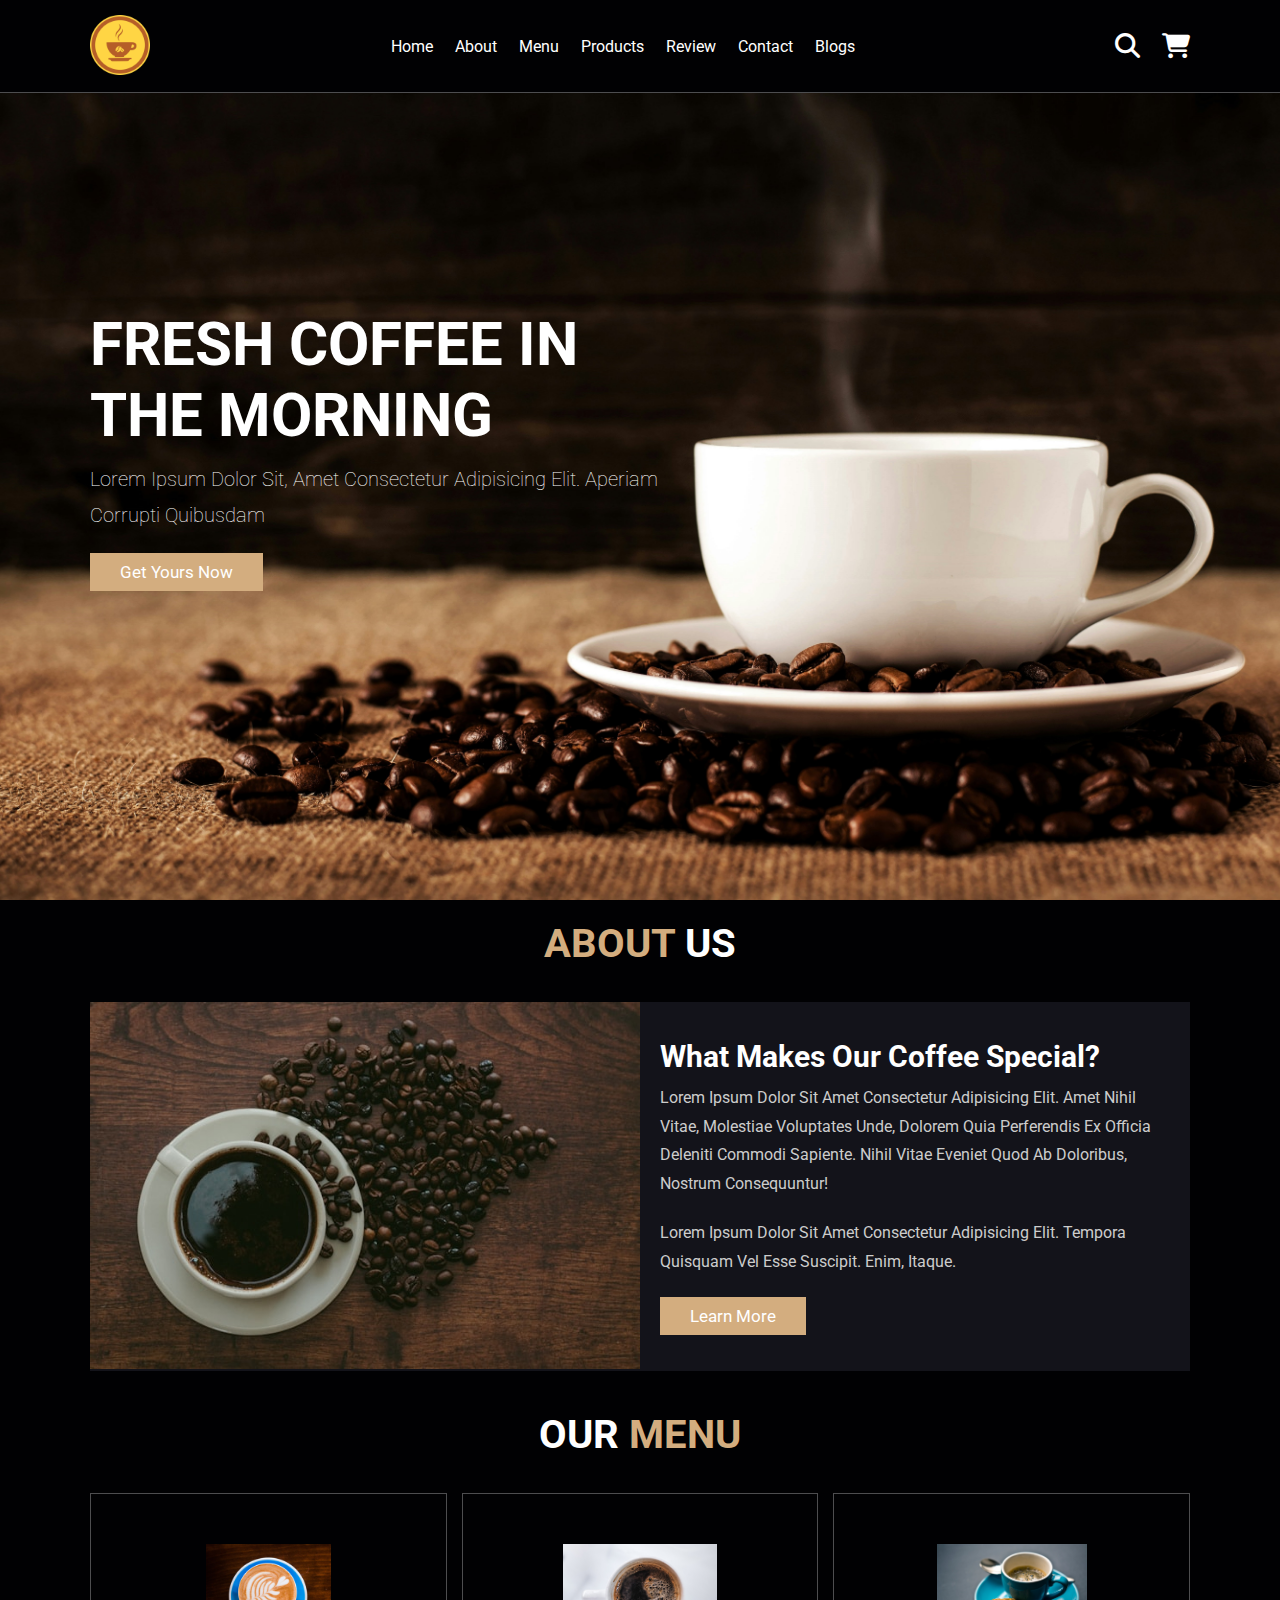
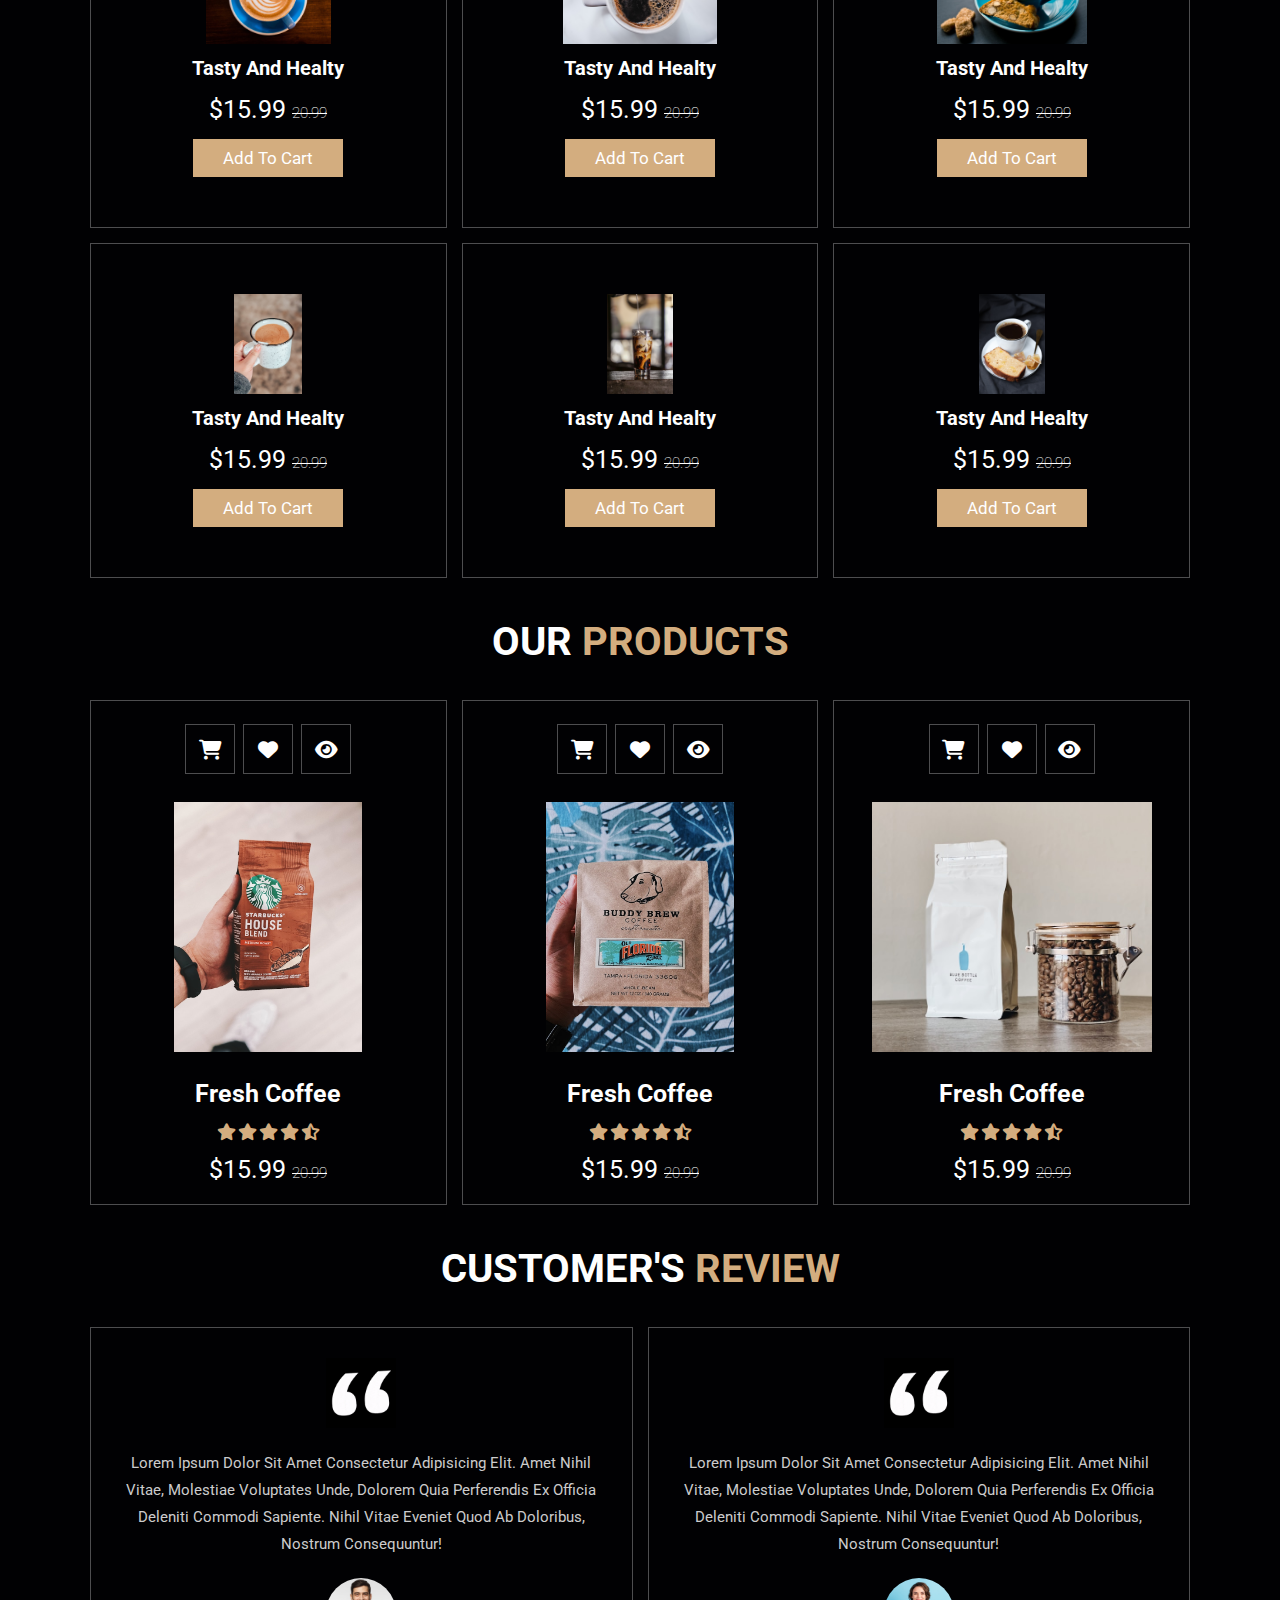
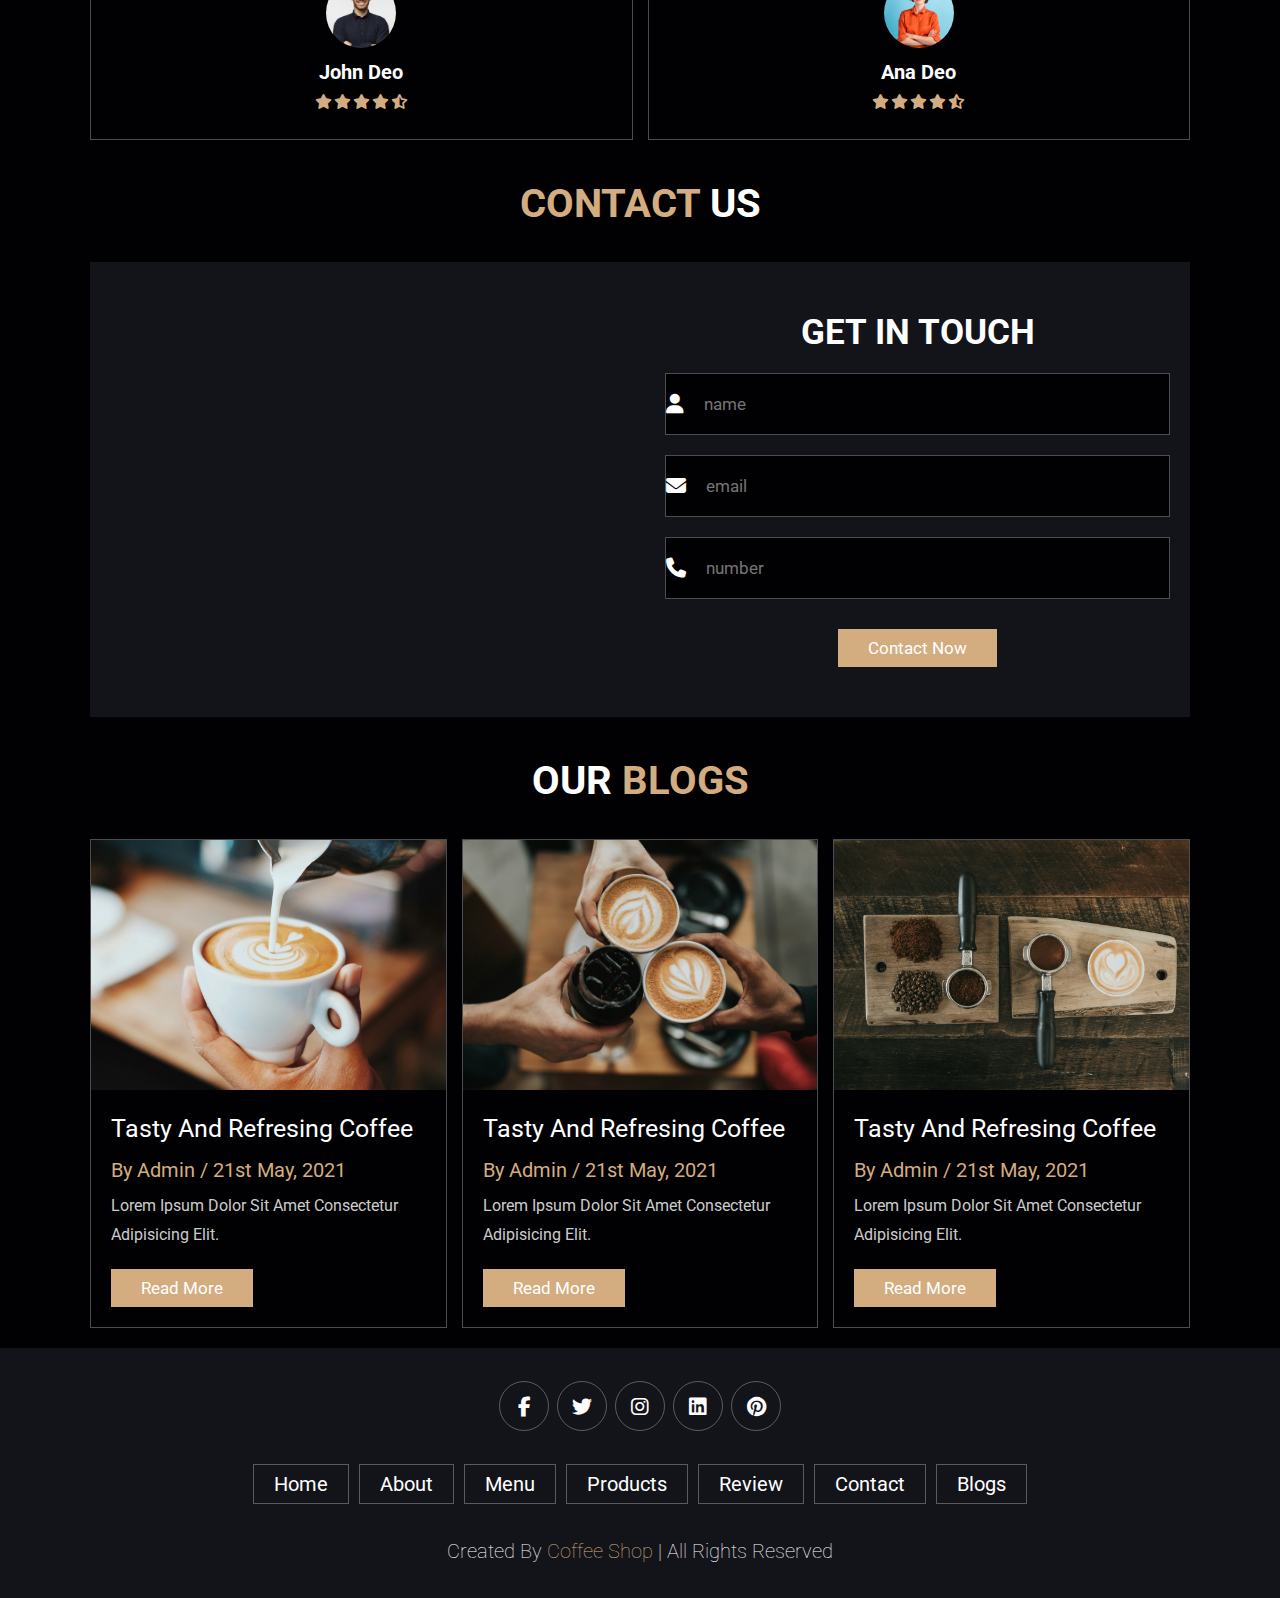
<file: index.html>
<!DOCTYPE html>
<html lang="en">
<head>
    <meta charset="UTF-8">
    <meta name="viewport" content="width=device-width, initial-scale=1.0">
    <title>Coffee shop</title>

    <link rel="stylesheet" href="https://cdnjs.cloudflare.com/ajax/libs/font-awesome/6.5.1/css/all.min.css">

    <link rel="stylesheet" href="style.css">

</head>
<body>

<!--header section starts-->

    <header class="header">

        <a href="#" class="logo">
            <img src="images/logo.png" alt="logo">
        </a>

        <nav class="navbar">
            <a href="#home">home</a>
            <a href="#about">about</a>
            <a href="#menu">menu</a>
            <a href="#products">products</a>
            <a href="#review">review</a>
            <a href="#contact">contact</a>
            <a href="#blogs">blogs</a>
        </nav>

        <div class="icons">
            <div class="fas fa-search" id="search-btn"></div>
            <div class="fas fa-shopping-cart" id="cart-btn"></div>
            <div class="fas fa-bars" id="menu-btn"></div>
        </div>

        <div class="search-form">
            <input type="search" id="search-box" placeholder="search here...">
            <label for="search-box" class="fas fa-search"></label>
        </div>

        <div class="cart-item-container">
            <div class="cart-item">
                <span class="fas fa-times"></span>
                <img src="images/cafe_01.jpg" alt="">
                <div class="content">
                    <h3>cart item 01</h3>
                    <div class="price">$15.99/-</div>
                </div>
            </div>
            <div class="cart-item">
                <span class="fas fa-times"></span>
                <img src="images/cafe_02.jpg" alt="">
                <div class="content">
                    <h3>cart item 02</h3>
                    <div class="price">$15.99/-</div>
                </div>
            </div>
            <div class="cart-item">
                <span class="fas fa-times"></span>
                <img src="images/cafe_03.jpg" alt="">
                <div class="content">
                    <h3>cart item 03</h3>
                    <div class="price">$15.99/-</div>
                </div>
            </div>
            <div class="cart-item">
                <span class="fas fa-times"></span>
                <img src="images/cafe_04.jpg" alt="">
                <div class="content">
                    <h3>cart item 04</h3>
                    <div class="price">$15.99/-</div>
                </div>
            </div>
            <a href="#" class="btn">checkout now</a>
        </div>

    </header>

<!--header section ends-->

<!--home section starts-->

<section class="home" id="home">
    <div class="content">
        <h3>fresh coffee in the morning</h3>
        <p>Lorem ipsum dolor sit, amet consectetur adipisicing elit. 
            Aperiam corrupti quibusdam</p>
            <a href="#" class="btn">get yours now</a>
    </div>
</section>

<!--home section ends-->

<!--about section starts-->
<section class="about" id="about">
    <h1 class="heading"><span>about</span> us </h1>

    <div class="row">

        <div class="image">
            <img src="images/about.jpg" alt="">
        </div>

        <div class="content">
            <h3>what makes our coffee special?</h3>
            <p>Lorem ipsum dolor sit amet consectetur adipisicing elit. 
                Amet nihil vitae, molestiae voluptates unde, dolorem quia 
                perferendis ex officia deleniti commodi sapiente. 
                Nihil vitae eveniet quod ab doloribus, nostrum consequuntur!</p>
            <p>Lorem ipsum dolor sit amet consectetur adipisicing elit.  
                Tempora quisquam vel esse suscipit. Enim, itaque.</p>
            <a href="#" class="btn">learn more</a>
            </div>

    </div>

</section>
<!--about section ends-->

<!--menu section starts-->

<section class="menu" id="menu">

    <h1 class="heading">our <span>menu</span></h1>

    <div class="box-container">

        <div class="box">
            <img src="images/menu-1.jpg" alt="">
            <h3>tasty and healty</h3>
            <div class="price">$15.99 <span>20.99</span></div>
            <a href="#" class="btn">add to cart</a>
        </div>

        <div class="box">
            <img src="images/menu-2.jpg" alt="">
            <h3>tasty and healty</h3>
            <div class="price">$15.99 <span>20.99</span></div>
            <a href="#" class="btn">add to cart</a>
        </div>

        <div class="box">
            <img src="images/menu-3.jpg" alt="">
            <h3>tasty and healty</h3>
            <div class="price">$15.99 <span>20.99</span></div>
            <a href="#" class="btn">add to cart</a>
        </div>

        <div class="box">
            <img src="images/menu-4.jpg" alt="">
            <h3>tasty and healty</h3>
            <div class="price">$15.99 <span>20.99</span></div>
            <a href="#" class="btn">add to cart</a>
        </div>

        <div class="box">
            <img src="images/menu-5.jpg" alt="">
            <h3>tasty and healty</h3>
            <div class="price">$15.99 <span>20.99</span></div>
            <a href="#" class="btn">add to cart</a>
        </div>

        <div class="box">
            <img src="images/menu-6.jpg" alt="">
            <h3>tasty and healty</h3>
            <div class="price">$15.99 <span>20.99</span></div>
            <a href="#" class="btn">add to cart</a>
        </div>

    </div>

</section>

<!--menu section ends-->



<section class="products" id="products">

    <h1 class="heading"> our <span>products</span> </h1>
    <div class="box-container">
        <div class="box">
            <div class="icons">
                <a href="#" class="fas fa-shopping-cart"></a>
                <a href="#" class="fas fa-heart"></a>
                <a href="#" class="fas fa-eye"></a>
            </div>
            <div class="image">
                <img src="images/product-1.jpg" alt="">
            </div>
            <div class="content">
                <h3>fresh coffee</h3>
                <div class="stars">
                    <i class="fas fa-star"></i>
                    <i class="fas fa-star"></i>
                    <i class="fas fa-star"></i>
                    <i class="fas fa-star"></i>
                    <i class="fas fa-star-half-alt"></i>
                </div>
                <div class="price">$15.99 <span>20.99</span></div>
            </div>
        </div>

        <div class="box">
            <div class="icons">
                <a href="#" class="fas fa-shopping-cart"></a>
                <a href="#" class="fas fa-heart"></a>
                <a href="#" class="fas fa-eye"></a>
            </div>
            <div class="image">
                <img src="images/product-2.jpg" alt="">
            </div>
            <div class="content">
                <h3>fresh coffee</h3>
                <div class="stars">
                    <i class="fas fa-star"></i>
                    <i class="fas fa-star"></i>
                    <i class="fas fa-star"></i>
                    <i class="fas fa-star"></i>
                    <i class="fas fa-star-half-alt"></i>
                </div>
                <div class="price">$15.99 <span>20.99</span></div>
            </div>
        </div>

        <div class="box">
            <div class="icons">
                <a href="#" class="fas fa-shopping-cart"></a>
                <a href="#" class="fas fa-heart"></a>
                <a href="#" class="fas fa-eye"></a>
            </div>
            <div class="image">
                <img src="images/product-3.jpg" alt="">
            </div>
            <div class="content">
                <h3>fresh coffee</h3>
                <div class="stars">
                    <i class="fas fa-star"></i>
                    <i class="fas fa-star"></i>
                    <i class="fas fa-star"></i>
                    <i class="fas fa-star"></i>
                    <i class="fas fa-star-half-alt"></i>
                </div>
                <div class="price">$15.99 <span>20.99</span></div>
            </div>
        </div>

    </div>

</section>

<!--review section starts -->

<section class="review" id="review">

    <h1 class="heading"> customer's <span>review</span></h1>

    <div class="box-container">

        <div class="box">
            <img src="images/img_quota.gif" alt="" class="quote">
            <p>Lorem ipsum dolor sit amet consectetur adipisicing elit. 
                Amet nihil vitae, molestiae voluptates unde, dolorem quia 
                perferendis ex officia deleniti commodi sapiente. 
                Nihil vitae eveniet quod ab doloribus, nostrum consequuntur!</p>
            <img src="images/img_photo1.jpg" class="user" alt="">
            <h3>john deo</h3>
            <div class="stars">
                <i class="fas fa-star"></i>
                <i class="fas fa-star"></i>
                <i class="fas fa-star"></i>
                <i class="fas fa-star"></i>
                <i class="fas fa-star-half-alt"></i>
            </div>
        </div>

        <div class="box">
            <img src="images/img_quota.gif" alt="" class="quote">
            <p>Lorem ipsum dolor sit amet consectetur adipisicing elit. 
                Amet nihil vitae, molestiae voluptates unde, dolorem quia 
                perferendis ex officia deleniti commodi sapiente. 
                Nihil vitae eveniet quod ab doloribus, nostrum consequuntur!</p>
            <img src="images/img_photo2.jpg" class="user" alt="">
            <h3>ana deo</h3>
            <div class="stars">
                <i class="fas fa-star"></i>
                <i class="fas fa-star"></i>
                <i class="fas fa-star"></i>
                <i class="fas fa-star"></i>
                <i class="fas fa-star-half-alt"></i>
            </div>
        </div>

    </div>

</section>

<!--review section ends -->

<!--contact section starts -->

<section class="contact" id="contact">
    <h1 class="heading"><span>contact</span> us </h1>

    <div class="row">
        <iframe class="map" src="https://www.google.com/maps/embed?pb=!1m18!1m12!1m3!1d738220.3570850592!2d-80.03747743799532!3d43.71733866630306!2m3!1f0!2f0!3f0!3m2!1i1024!2i768!4f13.1!3m3!1m2!1s0x89d4cb90d7c63ba5%3A0x323555502ab4c477!2sToronto%2C%20Ontario!5e0!3m2!1ses-419!2sca!4v1712082661934!5m2!1ses-419!2sca" allowfullscreen="" loading="lazy" referrerpolicy="no-referrer-when-downgrade"></iframe>

        <form action="">
            <h3>get in touch</h3>
            <div class="inputBox">
                <span class="fas fa-user"></span>
                <input type="text" placeholder="name">
            </div>
            <div class="inputBox">
                <span class="fas fa-envelope"></span>
                <input type="email" placeholder="email">
            </div>
            <div class="inputBox">
                <span class="fas fa-phone"></span>
                <input type="email" placeholder="number">
            </div>
            <input type="submit" value="contact now" class="btn">
        </form>

    </div>



</section>



<!--contact section ends -->

<!--blogs section starts -->

<section class="blogs" id="blogs">
    <h1 class="heading"> our <span>blogs</span> </h1>

    <div class="box-container">
        <div class="box">
            <div class="image">
                <img src="images/blog1.jpg" alt="">
            </div>
            <div class="content">
                <a href="#" class="title">tasty and refresing coffee</a>
                <span>by admin / 21st may, 2021</span>
                <p>Lorem ipsum dolor sit amet consectetur adipisicing elit.</p>
                <a href="#" class="btn">read more</a>
            </div>
        </div>

        <div class="box">
            <div class="image">
                <img src="images/blog2.jpg" alt="">
            </div>
            <div class="content">
                <a href="#" class="title">tasty and refresing coffee</a>
                <span>by admin / 21st may, 2021</span>
                <p>Lorem ipsum dolor sit amet consectetur adipisicing elit.</p>
                <a href="#" class="btn">read more</a>
            </div>
        </div>

        <div class="box">
            <div class="image">
                <img src="images/blog3.jpg" alt="">
            </div>
            <div class="content">
                <a href="#" class="title">tasty and refresing coffee</a>
                <span>by admin / 21st may, 2021</span>
                <p>Lorem ipsum dolor sit amet consectetur adipisicing elit.</p>
                <a href="#" class="btn">read more</a>
            </div>
        </div>

    </div>

</section>

<!--blogs section ends -->

<!--footer section starts -->

<section class="footer">
    <div class="share">
        <a href="#" class="fab fa-facebook-f"></a>
        <a href="#" class="fab fa-twitter"></a>
        <a href="#" class="fab fa-instagram"></a>
        <a href="#" class="fab fa-linkedin"></a>
        <a href="#" class="fab fa-pinterest"></a>
    </div>

    <div class="links">
        <a href="#">home</a>
        <a href="#">about</a>
        <a href="#">menu</a>
        <a href="#">products</a>
        <a href="#">review</a>
        <a href="#">contact</a>
        <a href="#">blogs</a>
    </div>

    <div class="credit">created by <span>coffee shop</span> | all rights reserved</div>

</section>



<!--footer section ends -->


    <script src="script.js"></script>

</body>
</html>
</file>
<file: style.css>
@import url('https://fonts.googleapis.com/css2?family=Roboto:wght@100;300;400;500;700&display=swap');

:root{
    --main-color:#d3ad7f;
    --black:#13131a;
    --bg:#010103;
    --border:.1rem solid rgba(255,255,255,.3);
}

*{
    font-family: "Roboto", sans-serif;
    margin: 0; padding: 0;
    box-sizing: border-box;
    outline: none; border: none;
    text-decoration: none;
    text-transform: capitalize;
    transition: .2s linear;
}

html{
    font-size:62.5%;
    overflow-x:hidden;
    scroll-padding-top: 9rem;
    scroll-behavior: smooth;
}

html::-webkit-scrollbar{
    width: .8rem;
}

html::-webkit-scrollbar-track{
    background: transparent;
}

html::-webkit-scrollbar-thumb{
    background: #fff;
    border-radius: 5rem;
}

body{
    background: var(--bg);
}

section{
    padding: 2rem 7%;
}

.heading{
    text-align: center;
    color: #fff;
    text-transform: uppercase;
    padding-bottom: 3.5rem;
    font-size: 4rem;
}

.heading span{
    color: var(--main-color);
    text-transform: uppercase;
}

.btn{
    margin-top: 1rem;
    display: inline-block;
    padding: .9rem 3rem;
    font-size: 1.7rem;
    color: #fff;
    background: var(--main-color);
    cursor: pointer;
}

.btn:hover{
    letter-spacing: .2rem;
}

.header{
    background: var(--bg);
    display: flex;
    align-items: center;
    justify-content: space-between;
    padding: 1.5rem 7%;
    border-bottom: var(--border);
    position: fixed;
    top: 0; left: 0; right: 0;
    z-index: 1000;
}

.header .logo img{
    height: 6rem;
}

.header .navbar a{
    margin: 0 1rem;
    font-size: 1.6rem;
    color: #fff;
}

.header .navbar a:hover{
    color: var(--main-color);
    border-bottom: .1rem solid var(--main-color);
    padding-bottom: .5rem
}

.header .icons div{
    color: #fff;
    cursor: pointer;
    font-size: 2.5rem;
    margin-left: 2rem;
}

.header .icons div:hover{
    color: var(--main-color);
}

#menu-btn{
    display: none;
}

.header .search-form{
    position: absolute;
    top: 115%; right: 7%;
    background: #fff;
    height: 5rem;
    display: flex;
    align-items: center;
    transform: scaleY(0);
    transform-origin: top;
}

.header .search-form.active{
    transform: scaleY(1);
}

.header .search-form input{
    height: 100%;
    width: 100%;
    font-size: 1.6rem;
    color:var(--black);
    padding: 1rem;
    text-transform: none;
}

.header .search-form label{
    cursor: pointer;
    font-size: 2.2rem;
    margin-right: 1.5rem;
    color: var(--black);
}

.header .search-form label:hover{
    color: var(--main-color);
}

.header .cart-item-container{
    position: absolute;
    top: 100%; right: 100%;
    height: calc(100vh - 9.5rem);
    width: 35rem;
    background-color: #fff;
    padding: 0 1.5rem;
}

.header .cart-item-container.active{
    right: 0;
}

.header .cart-item-container .cart-item{
    position: relative;
    margin: 2rem 0;
    display: flex;
    align-items: center;
    gap: 1.5rem;
}

.header .cart-item-container .cart-item .fa-times{
    position: absolute;
    top: 1rem; right: 1rem;
    font-size: 2rem;
    cursor: pointer;
    color: var(--black);
}

.header .cart-item-container .cart-item .fa-times:hover{
    color: var(--main-color);
}

.header .cart-item-container .cart-item img{
    height: 7rem;
}

.header .cart-item-container .cart-item .content h3{
    font-size: 2rem;
    color: var(--black);
    padding-bottom: .5rem;
}

.header .cart-item-container .cart-item .content .price{
    font-size: 1.5rem;
    color: var(--main-color);
}

.header .cart-item-container .btn{
    width: 100%;
    text-align: center;
}

.home{
    min-height: 100vh;
    display: flex;
    align-items: center;
    background: url(images/home.jpg) no-repeat;
    background-size: cover;
    background-position: center;
}

.home .content{
    max-width: 60rem;
}

.home .content h3{
    font-size: 6rem;
    text-transform: uppercase;
    color:#fff;
}

.home .content p{
    font-size: 2rem;
    font-weight: lighter;
    line-height: 1.8;
    padding: 1rem 0;
    color:#fff;
}

.about .row{
    display: flex;
    align-items: center;
    background: var(--black);
    flex-wrap: wrap;
}

.about .row .image{
    flex: 1 1 45rem;
}

.about .row .image img{
    width: 100%;
}

.about .row .content{
    flex: 1 1 45rem;
    padding: 2rem;
}

.about .row .content h3{
    font-size: 3rem;
    color: #fff;
}

.about .row .content p{
    font-size: 1.6rem;
    color: #ccc;
    padding: 1rem 0;
    line-height: 1.8;
}

.menu .box-container{
    display: grid;
    grid-template-columns: repeat(auto-fit, minmax(30rem, 1fr));
    gap: 1.5rem;
}

.menu .box-container .box{
    padding: 5rem;
    text-align: center;
    border: var(--border);
}

.menu .box-container .box img{
    height: 10rem;
}

.menu .box-container .box h3{
    color: #fff;
    font-size: 2rem;
    padding: 1rem 0;
}

.menu .box-container .box .price{
    color: #fff;
    font-size: 2.5rem;
    padding: .5rem 0;
}

.menu .box-container .box .price span{
    font-size: 1.5rem;
    text-decoration: line-through;
    font-weight: lighter;
}

.menu .box-container .box:hover{
    background: #fff;
}

.menu .box-container .box:hover > *{
    color: var(--black);
}

.products .box-container{
    display: grid;
    grid-template-columns: repeat(auto-fit, minmax(30rem, 1fr));
    gap:1.5rem;
}

.products .box-container .box{
    text-align: center;
    border: var(--border);
    padding: 2rem;
}

.products .box-container .box .icons a{
    height: 5rem;
    width: 5rem;
    line-height: 5rem;
    font-size: 2rem;
    border: var(--border);
    color: #fff;
    margin: .3rem;
}

.products .box-container .box .icons a:hover{
    background: var(--main-color);
}

.products .box-container .box .image{
    padding: 2.5rem 0;
}

.products .box-container .box .image img{
    height: 25rem;
}

.products .box-container .box .content h3{
    color: #fff;
    font-size: 2.5rem;
}

.products .box-container .box .content .stars{
    padding: 1.5rem;
}

.products .box-container .box .content .stars i{
    font-size: 1.7rem;
    color: var(--main-color);
}

.products .box-container .box .content .price{
    color: #fff;
    font-size: 2.5rem;
}

.products .box-container .box .content .price span{
    text-decoration: line-through;
    font-weight: lighter;
    font-size: 1.5rem;
}

.review .box-container{
    display: grid;
    grid-template-columns: repeat(auto-fit, minmax(30rem, 1fr));
    gap: 1.5rem;
}

.review .box-container .box{
    border: var(--border);
    text-align: center;
    padding: 3rem 2rem;
}

.review .box-container .box p{
    font-size: 1.5rem;
    line-height: 1.8;
    color: #ccc;
    padding: 2rem 0;
}

.review .box-container .box .user{
    height: 7rem;
    width: 7rem;
    border-radius: 50%;
    object-fit: cover;
}

.review .box-container .box .quote{
    height: 7rem;
    width: 7rem;
}

.review .box-container .box h3{
    padding: 1rem 0;
    font-size: 2rem;
    color: #fff;
}

.review .box-container .box .stars i{
    font-size: 1.5rem;
    color: var(--main-color);
}

.contact .row{
    display: flex;
    background: var(--black);
    flex-wrap: wrap;
    gap: 1rem;
}

.contact .row .map{
    flex: 1 1 45rem;
    width: 100%;
    object-fit: cover;
}

.contact .row form{
    flex: 1 1 45rem;
    padding: 5rem 2rem;
    text-align: center;
}

.contact .row form h3{
    text-transform: uppercase;
    font-size: 3.5rem;
    color: #fff;
}

.contact .row form .inputBox{
    display: flex;
    align-items: center;
    margin-top: 2rem;
    margin-bottom: 2rem;
    background: var(--bg);
    border: var(--border);
}

.contact .row form .inputBox span{
    color: #fff;
    font-size: 2rem;
    padding-left: 2 rem;
}

.contact .row form .inputBox input{
    width: 100%;
    padding: 2rem;
    font-size: 1.7rem;
    color: #fff;
    text-transform: none;
    background: none;
}

.blogs .box-container{
    display: grid;
    grid-template-columns: repeat(auto-fit, minmax(30rem,1fr));
    gap: 1.5rem;
}

.blogs .box-container .box{
    border: var(--border);
}

.blogs .box-container .box .image{
    height: 25rem;
    overflow: hidden;
    width: 100%;
}

.blogs .box-container .box .image img{
    height: 100%;
    object-fit: cover;
    width: 100%;
}

.blogs .box-container .box:hover .image img{
    transform: scale(1.2);
}

.blogs .box-container .box .content{
    padding: 2rem;
}

.blogs .box-container .box .content .title{
    font-size: 2.5rem;
    line-height: 1.5;
    color: #fff;
}

.blogs .box-container .box .content .title:hover{
    color: var(--main-color);
}

.blogs .box-container .box .content span{
    color: var(--main-color);
    display: block;
    padding-top: 1rem;
    font-size: 2rem;
}

.blogs .box-container .box .content p{
    font-size: 1.6rem;
    line-height: 1.8;
    color: #ccc;
    padding: 1rem 0;
}

.footer{
    background: var(--black);
    text-align: center;
}

.footer .share{
    padding: 1rem 0;
}

.footer .share a{
    height: 5rem;
    width: 5rem;
    line-height: 5rem;
    font-size: 2rem;
    color: #fff;
    border:var(--border) ;
    margin: .3rem;
    border-radius: 50%;
}

.footer .share a:hover{
    background-color: var(--main-color);
}

.footer .links{
    display: flex;
    justify-content: center;
    flex-wrap: wrap;
    padding: 2rem 0;
    gap: 1rem;
}

.footer .links a{
    padding: .7rem 2rem;
    color: #fff;
    border: var(--border);
    font-size: 2rem;
}

.footer .linkes a:hover{
    background: var(--main-color);
}

.footer .credit{
    font-size: 2rem;
    color: #fff;
    font-weight: lighter;
    padding: 1.5rem;
}

.footer .credit span{
    color: var(--main-color);
}














/*media queries */
@media (max-width:991px){

    html{
        font-size:55%;
    }

    .header{
        padding: 1.5rem 2rem;
    }

    section{
        padding: 2rem;
    }
}


@media (max-width:768px){
    #menu-btn{
        display: inline-block;
    }

    .header .navbar{
        position: absolute;
        top: 100%; right: -100%;
        background: #fff;
        width: 30rem;
        height: calc(100vh - 9.5rem);
    }

    .header .navbar.active{
        right: 0;
    }

    .header .navbar a{
        color: var(--black);
        display: block;
        margin: 1.5rem;
        padding: .5rem;
        font-size: 2rem;
    }

    .header .search-form{
        width: 90%;
        right: 2rem;
    }

    .home{
        background-position: left;
        justify-content: center;
    }

    .home .content h3{
        font-size: 4.5rem;
    }

    .home .content p{
        font-size: 1.5rem;
    }
}

@media (max-width:450px){

    html{
        font-size:50%;
    }

    
}
</file>
